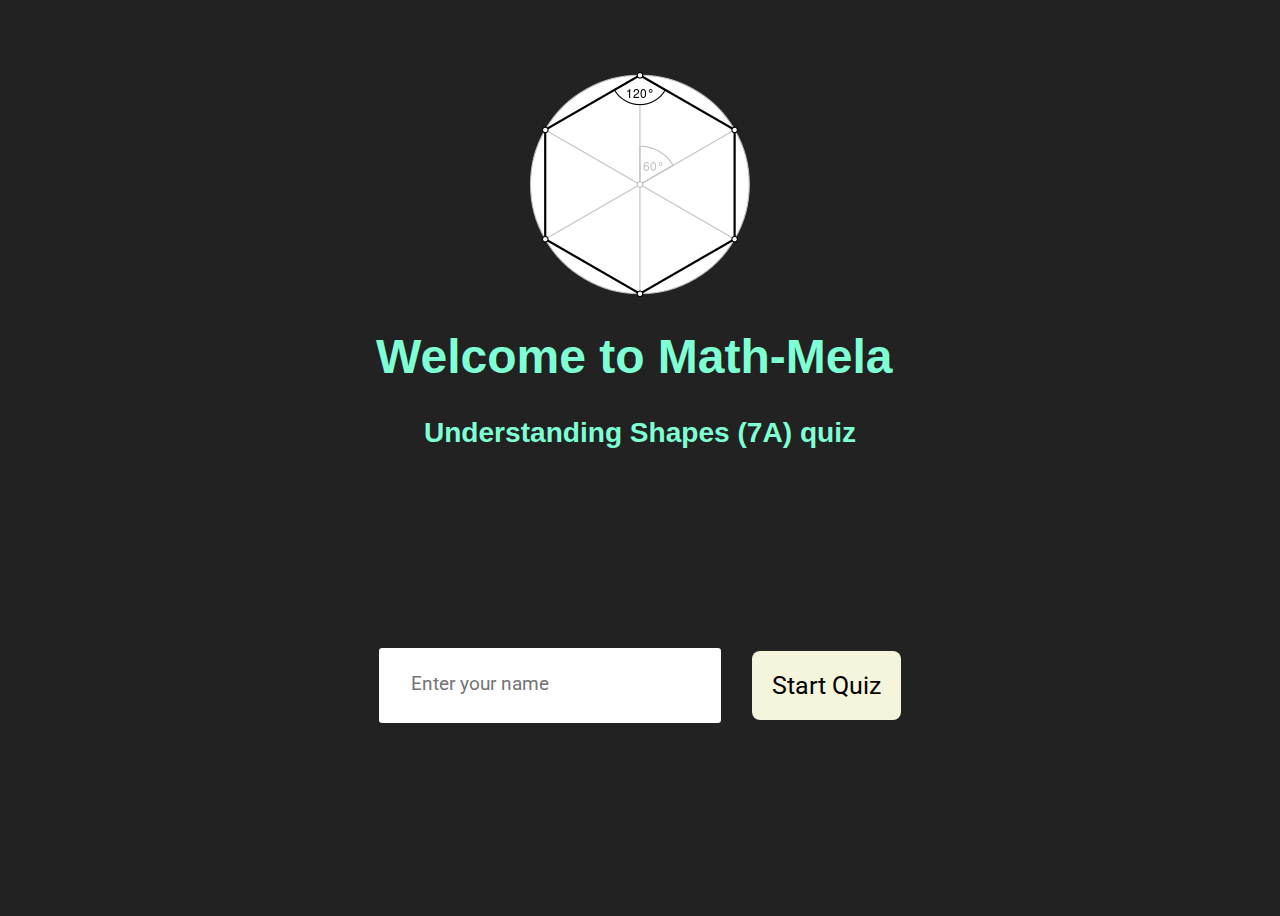
<file: Files/index.html>
<!DOCTYPE html>
<html>
<head lang="en">
    <meta charset="UTF-8">
    <title>Understanding Shapes - Math Mela</title>
    <link rel="stylesheet" type="text/css" href="styles.css">
</head>
<body>

	<div id="welcome">
		<img src="polygon.png" alt="Logo" style="margin-left: auto; margin-right: auto; display: block;">
		<div id="title" style="color: aquamarine">
			<h1>Welcome to Math-Mela</h1>
			<h3 style="text-align: center;">Understanding Shapes (7A) quiz</h3>
		</div>

		<br><br><br><br><br><br>

		<table style="margin-left: auto; margin-right: auto;">
			<tr>
				<td>
					<link href="https://fonts.googleapis.com/css?family=Roboto" rel="stylesheet">
					<div class="form__group">
					  <input type="text" class="form__input" id="name" placeholder="Enter your name" required="" />
					  <label for="name" class="form__label" style="color: #94b2e1">Name</label>
					</div>
				</td>
				<td>
					<button id="startQuiz" onclick="startQuiz()">Start Quiz</button>
				</td>
			</tr>
			<tr>
				<td colspan="2">
					<br>
					<p id="errormsg" style="color: red; text-align: center;"></p>
				</td>
			</tr>
		</table>
	</div>

	<div id="hello" style="display: none">
		<label id="username" style="color: white"></label>
	</div>
	<br>
    <div id="grid" style="display: none">
        <div id="quiz">

            <h1>Quiz</h1>
            <hr style="margin-bottom: 20px">

            <p id="question"></p>

            <div class="buttons">
                <button id="btn0"><span id="choice0"></span></button>
                <button id="btn1"><span id="choice1"></span></button>
                <button id="btn2"><span id="choice2"></span></button>
                <button id="btn3"><span id="choice3"></span></button>
            </div>

            <hr style="margin-top: 30px">

            <footer>
            	<table>
            		<tr>
            			<td style="width: 400px">
            				<p id="progress">Question x of y</p>
            			</td>
            			<td>
            				<p id="timer" style="font-size: 18px">Time Remaining: <span id="time"></span><p>
            			</td>
            		</tr>
            	</table>
            </footer>
        </div>
    </div>

<script src="question.js"></script>
<script src="quiz.js"></script>
<script src="scripts.js"></script>

</body>
</html>
</file>
<file: Files/styles.css>
/* demo */
body {
  font-family: 'Poppins', sans-serif; 
  display: flex;
  flex-direction: column;
  justify-content: center;
  align-items: center;
  min-height: 100vh;
  font-size: 1.5rem;
  background-color:#222222;
}

#grid {
    width: 600px;
    height: 500px;
    margin: 0 auto;
    background-color: #fff;
    padding: 10px 50px 50px 50px;
    border-radius: 50px;
    border: 2px solid #cbcbcb;
    box-shadow: 10px 15px 5px #cbcbcb;
}

#grid h1 {
    font-family: "sans-serif";
    background-color: #57636e;
    font-size: 60px;
    text-align: center;
    color: #ffffff;
    padding: 2px 0px;
    border-radius: 50px;
}

#grid #question {
    font-family: "monospace";
    font-size: 30px;
    color: #5A6772;
}

.buttons {
    margin-top: 30px;
}

#btn0, #btn1, #btn2, #btn3 {
    background-color: #778897;
    width: 250px;
    font-size: 20px;
    color: #fff;
    border: 1px solid #1D3C6A;
    border-radius: 50px;
    margin: 10px 40px 10px 0px;
    padding: 10px 10px;
}

#btn0:hover, #btn1:hover, #btn2:hover, #btn3:hover {
    cursor: pointer;
    background-color: #57636e;
    box-shadow: 0 0.4rem 1.4rem 0 #D3D3D3;
    transition: 150ms;
    transform: scale(1.03);
}

#btn0:focus, #btn1:focus, #btn2:focus, #btn3:focus {
    outline: 0;
}

#progress {
    color: #2b2b2b;
    font-size: 18px;

}

#startQuiz {
  background-color: beige; 
  color: black; 
  border: 2px solid #008CBA;
  padding: 20px;
  font-size: 25px;
  margin-left: 60px;
  margin-bottom: 33px;
  font-family: 'Roboto', sans-serif;
  border-radius: 0.5rem;
  border: none;
  outline: none;
}

#startQuiz:hover {
  background-color: azure;
  color: black;
  cursor: pointer;
    box-shadow: 0 0.4rem 1.4rem 0 #D3D3D3;
    transition: 150ms;
    transform: scale(1.03);
}

.form__label {
  font-family: 'Roboto', sans-serif;
  font-size: 1.2rem;
  margin-left: 2rem;
  margin-top: 0.7rem;
  display: block;
  transition: all 0.3s;
  transform: translateY(-8rem) translateX(-1.5rem);
}

.form__input {
  font-family: 'Roboto', sans-serif;
  color: #333;
  font-size: 1.2rem;
    margin: 0 auto;
  padding: 1.5rem 2rem;
  border-radius: 0.2rem;
  background-color: rgb(255, 255, 255);
  border: none;
  width: 90%;
  display: block;
  border-bottom: 0.3rem solid transparent;
  transition: all 0.3s;
  outline: none;
}

.form__input:placeholder-shown + .form__label {
  opacity: 0;
  visibility: hidden;
  -webkit-transform: translateY(-4rem);
  transform: translateY(-4rem);
}

#timer {
    text-align: right;
}

#results {
    width: 100%;
    text-align: center;
    font-size: 18px;
}

#results td  {
    border: 2px solid black;
    background-color: azure;
}

#results tr {
    border: 2px solid black;
}
</file>
